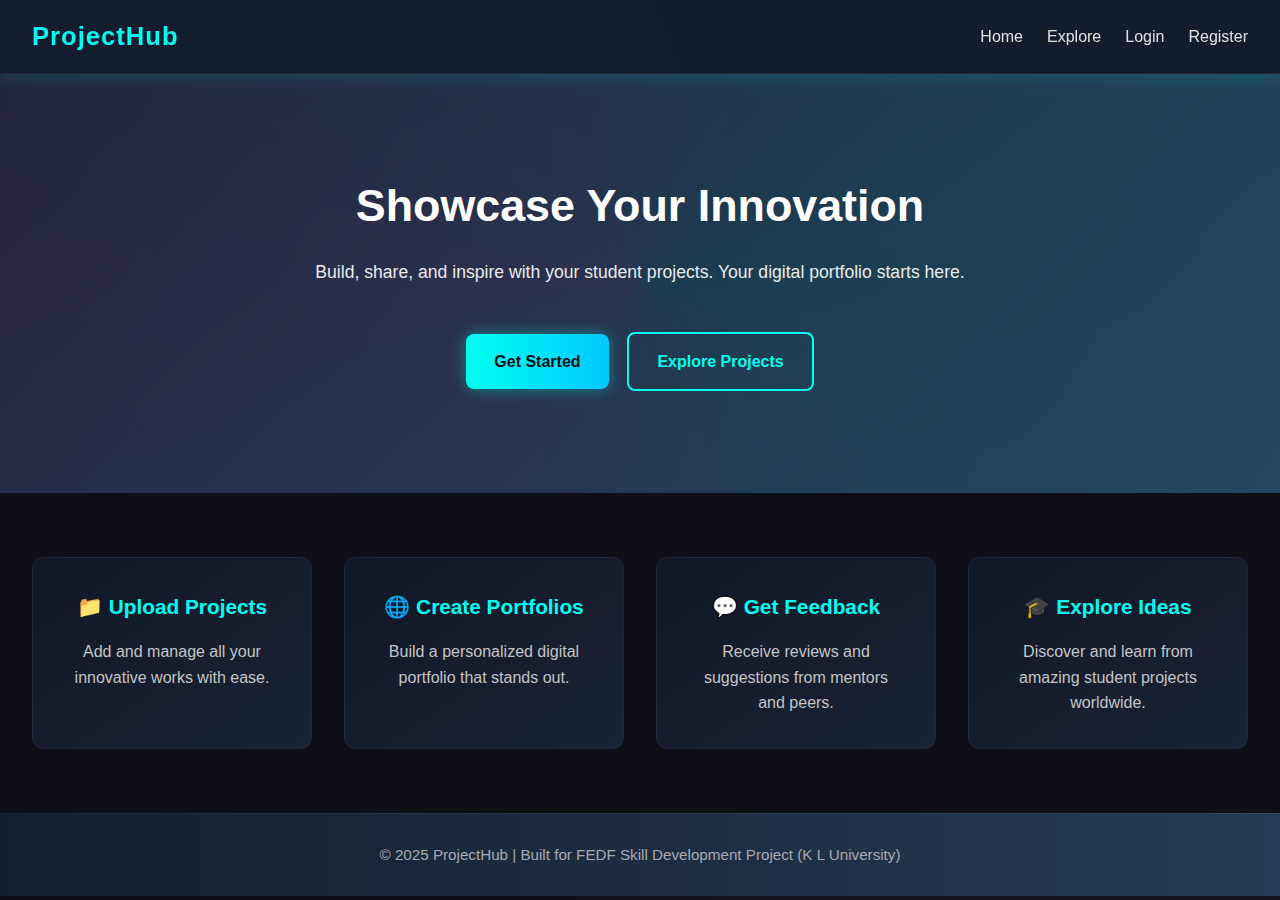
<file: index.html>
<!DOCTYPE html>
<html lang="en">
<head>
  <meta charset="UTF-8" />
  <meta name="viewport" content="width=device-width, initial-scale=1.0" />
  <title>Student Project & Portfolio Platform</title>
  <link rel="stylesheet" href="style1.css">
</head>
<body>

  <nav class="navbar">
    <h1>ProjectHub</h1>
    <ul>
      <li><a href="index.html">Home</a></li>
      <li><a href="explore.html">Explore</a></li>
      <li><a href="login.html">Login</a></li>
      <li><a href="register.html">Register</a></li>
    </ul>
  </nav>

 
  <section class="hero">
    <h2>Showcase Your Innovation</h2>
    <p>Build, share, and inspire with your student projects.  
      Your digital portfolio starts here.</p>
    <a href="register.html" class="btn btn-primary">Get Started</a>
    <a href="explore.html" class="btn btn-outline">Explore Projects</a>
  </section>

  
  <section class="features">
    <div class="feature-card">
      <h3>📁 Upload Projects</h3>
      <p>Add and manage all your innovative works with ease.</p>
    </div>
    <div class="feature-card">
      <h3>🌐 Create Portfolios</h3>
      <p>Build a personalized digital portfolio that stands out.</p>
    </div>
    <div class="feature-card">
      <h3>💬 Get Feedback</h3>
      <p>Receive reviews and suggestions from mentors and peers.</p>
    </div>
    <div class="feature-card">
      <h3>🎓 Explore Ideas</h3>
      <p>Discover and learn from amazing student projects worldwide.</p>
    </div>
  </section>

  
  <footer>
    © 2025 ProjectHub | Built for FEDF Skill Development Project (K L University)
  </footer>

</body>
</html>
</file>
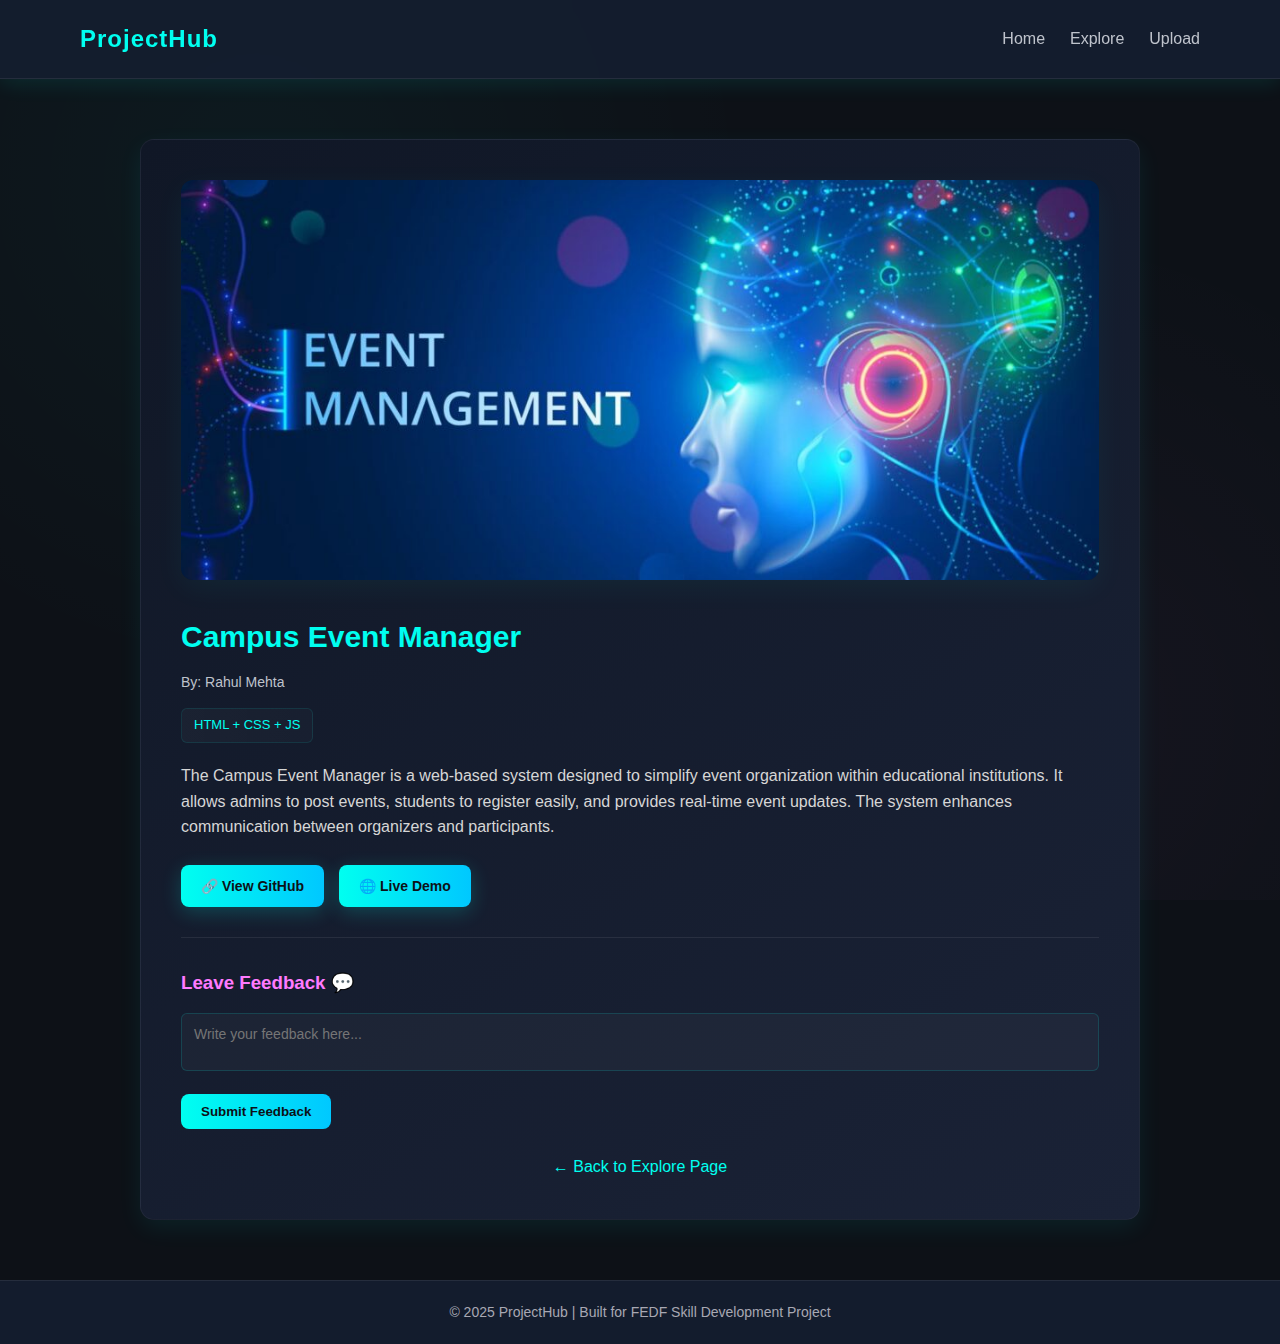
<file: P-Details.html>
<!DOCTYPE html>
<html lang="en">
<head>
  <meta charset="UTF-8">
  <meta name="viewport" content="width=device-width, initial-scale=1.0">
  <title>Project Details | ProjectHub</title>
  <link href="style3.css" rel="stylesheet">
</head>
<body>
  <nav>
    <h1>ProjectHub</h1>
    <ul>
      <li><a href="index.html">Home</a></li>
      <li><a href="explore.html">Explore</a></li>
      <li><a href="upload.html">Upload</a></li>
    </ul>
  </nav>

  
  <div class="project-container">
    <img src="img5.jpg" alt="Project Image" class="project-img">

    <h2 class="project-title">Campus Event Manager</h2>
    <p class="project-author">By: Rahul Mehta</p>
    <span class="tech-tag">HTML + CSS + JS</span>

    <p class="project-desc">
      The Campus Event Manager is a web-based system designed to simplify event organization
      within educational institutions. It allows admins to post events, students to register easily,
      and provides real-time event updates. The system enhances communication between organizers and participants.
    </p>

    <div class="links">
      <a href="#">🔗 View GitHub</a>
      <a href="#">🌐 Live Demo</a>
    </div>

    <!-- Feedback Section -->
    <div class="feedback">
      <h3>Leave Feedback 💬</h3>
      <form>
        <textarea placeholder="Write your feedback here..." required></textarea>
        <button type="submit">Submit Feedback</button>
      </form>
    </div>

    <div class="back-link">
      <p><a href="explore.html">← Back to Explore Page</a></p>
    </div>
  </div>

  <!-- Footer -->
  <footer>
    © 2025 ProjectHub | Built for FEDF Skill Development Project
  </footer>

</body>
</html>
</file>
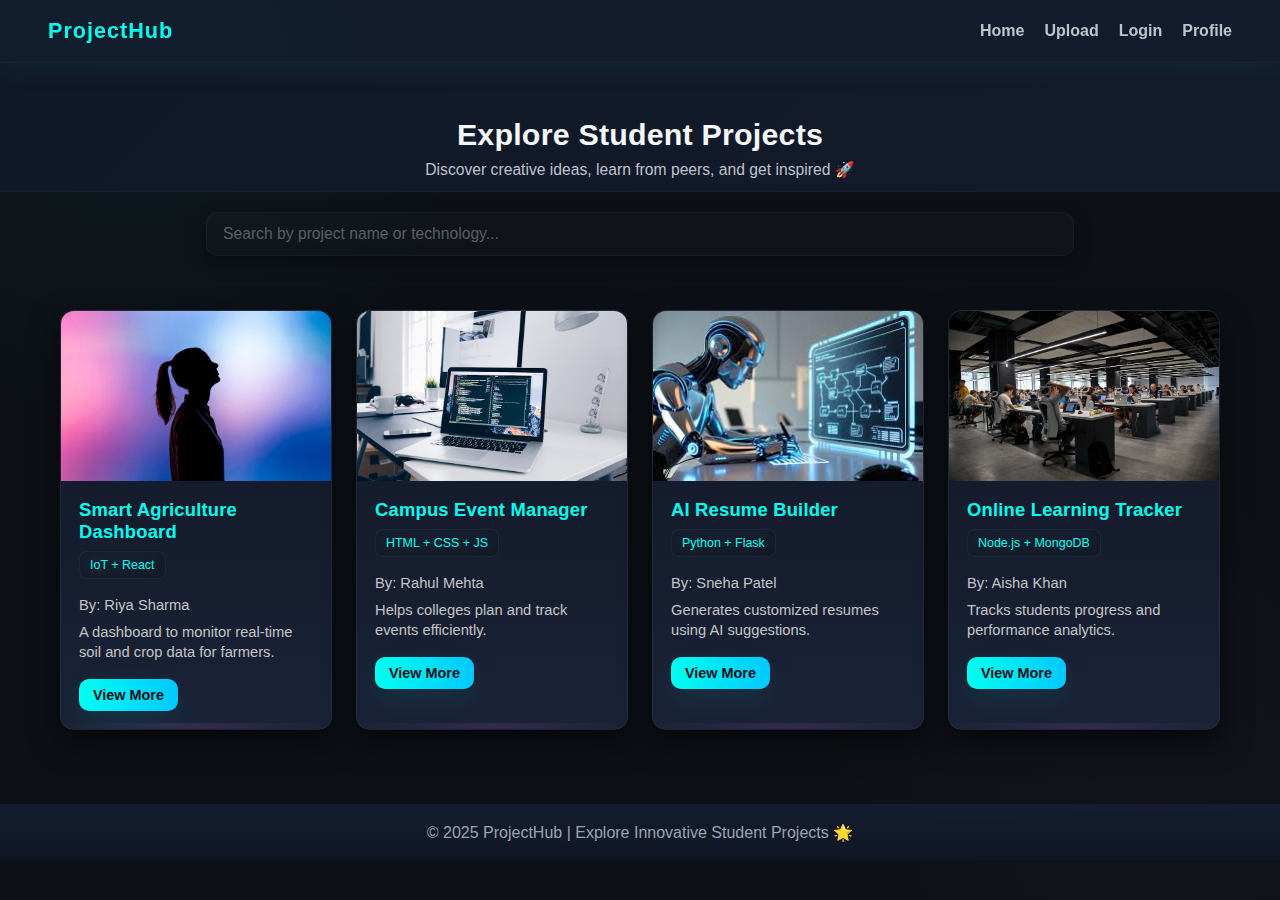
<file: project39/explore.html>
<!DOCTYPE html>
<html lang="en">
<head>
  <meta charset="UTF-8">
  <meta name="viewport" content="width=device-width, initial-scale=1.0">
  <title>Explore Projects | ProjectHub</title>
  <link href="style2.css" rel="stylesheet">
</head>
<body>

  <!-- Navbar -->
  <nav>
    <h1>ProjectHub</h1>
    <ul>
      <li><a href="index.html">Home</a></li>
      <li><a href="upload.html">Upload</a></li>
      <li><a href="login.html">Login</a></li>
      <li><a href="profile.html">Profile</a></li>
    </ul>
  </nav>

  <!-- Header -->
  <section class="header">
    <h2>Explore Student Projects</h2>
    <p>Discover creative ideas, learn from peers, and get inspired 🚀</p>
  </section>

  <!-- Search Bar -->
  <div class="search-bar">
    <input type="text" placeholder="Search by project name or technology...">
  </div>

  <!-- Project Cards -->
  <section class="project-grid">
    <div class="project-card">
      <img src="images/img.jpeg" alt="Project 1">
      <div class="project-content">
        <h3>Smart Agriculture Dashboard</h3>
        <span class="tech">IoT + React</span>
        <p>By: Riya Sharma</p>
        <p>A dashboard to monitor real-time soil and crop data for farmers.</p>
        <a href="#" class="btn">View More</a>
      </div>
    </div>

    <div class="project-card">
      <img src="images/img2.jpeg" alt="Project 2">
      <div class="project-content">
        <h3>Campus Event Manager</h3>
        <span class="tech">HTML + CSS + JS</span>
        <p>By: Rahul Mehta</p>
        <p>Helps colleges plan and track events efficiently.</p>
        <a href="P-Details.html" class="btn">View More</a>
      </div>
    </div>

    <div class="project-card">
      <img src="images/img3.jpeg" alt="Project 3">
      <div class="project-content">
        <h3>AI Resume Builder</h3>
        <span class="tech">Python + Flask</span>
        <p>By: Sneha Patel</p>
        <p>Generates customized resumes using AI suggestions.</p>
        <a href="#" class="btn">View More</a>
      </div>
    </div>

    <div class="project-card">
      <img src="images/img4.jpeg" alt="Project 4">
      <div class="project-content">
        <h3>Online Learning Tracker</h3>
        <span class="tech">Node.js + MongoDB</span>
        <p>By: Aisha Khan</p>
        <p>Tracks students progress and performance analytics.</p>
        <a href="#" class="btn">View More</a>
      </div>
    </div>
  </section>

  <!-- Footer -->
  <footer>
    © 2025 ProjectHub | Explore Innovative Student Projects 🌟
  </footer>

  <script src="js/explore.js"></script>

</body>
</html>
</file>
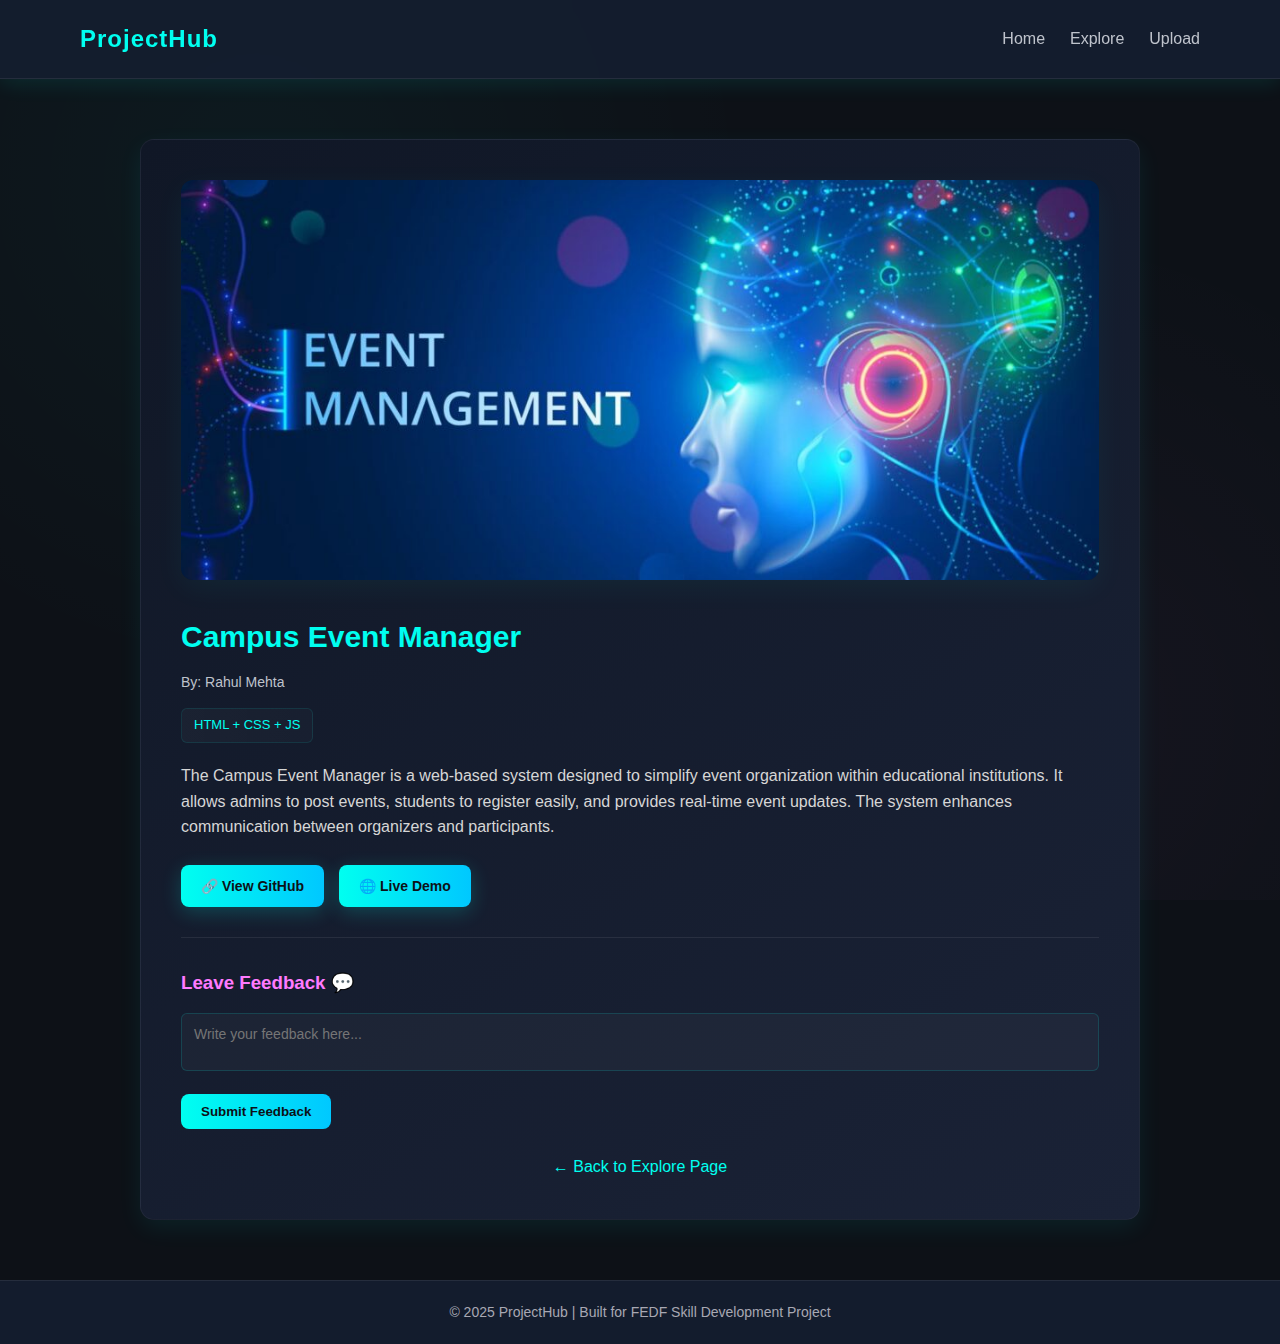
<file: project39/P-Details.html>
<!DOCTYPE html>
<html lang="en">
<head>
  <meta charset="UTF-8">
  <meta name="viewport" content="width=device-width, initial-scale=1.0">
  <title>Project Details | ProjectHub</title>
  <link href="style3.css" rel="stylesheet">
</head>
<body>
  <nav>
    <h1>ProjectHub</h1>
    <ul>
      <li><a href="index.html">Home</a></li>
      <li><a href="explore.html">Explore</a></li>
      <li><a href="upload.html">Upload</a></li>
    </ul>
  </nav>

  
  <div class="project-container">
    <img src="images/img5.jpg" alt="Project Image" class="project-img">

    <h2 class="project-title">Campus Event Manager</h2>
    <p class="project-author">By: Rahul Mehta</p>
    <span class="tech-tag">HTML + CSS + JS</span>

    <p class="project-desc">
      The Campus Event Manager is a web-based system designed to simplify event organization
      within educational institutions. It allows admins to post events, students to register easily,
      and provides real-time event updates. The system enhances communication between organizers and participants.
    </p>

    <div class="links">
      <a href="#">🔗 View GitHub</a>
      <a href="#">🌐 Live Demo</a>
    </div>

    <!-- Feedback Section -->
    <div class="feedback">
      <h3>Leave Feedback 💬</h3>
      <form>
        <textarea placeholder="Write your feedback here..." required></textarea>
        <button type="submit">Submit Feedback</button>
      </form>
    </div>

    <div class="back-link">
      <p><a href="explore.html">← Back to Explore Page</a></p>
    </div>
  </div>

  <!-- Footer -->
  <footer>
    © 2025 ProjectHub | Built for FEDF Skill Development Project
  </footer>

</body>
</html>
</file>
<file: style1.css>
/* ===== Global Styles ===== */
* {
  margin: 0;
  padding: 0;
  box-sizing: border-box;
}

body {
  font-family: 'Poppins', sans-serif;
  line-height: 1.6;
  color: #e0e0e0;
  background-color: #0d1117;
  background-image: radial-gradient(circle at 20% 20%, rgba(0,255,240,0.05), transparent 40%),
                    radial-gradient(circle at 80% 80%, rgba(255,122,255,0.05), transparent 40%);
  background-attachment: fixed;
}

/* ===== Navbar ===== */
.navbar {
  display: flex;
  justify-content: space-between;
  align-items: center;
  background: rgba(20, 30, 48, 0.95);
  backdrop-filter: blur(8px);
  color: #fff;
  padding: 1rem 2rem;
  position: sticky;
  top: 0;
  z-index: 10;
  box-shadow: 0 0 20px rgba(0, 255, 240, 0.2);
  border-bottom: 1px solid rgba(255,255,255,0.05);
}

.navbar h1 {
  font-weight: 700;
  font-size: 1.6rem;
  color: #00fff0;
  letter-spacing: 1px;
}

.navbar ul {
  list-style: none;
  display: flex;
  gap: 1.5rem;
}

.navbar a {
  color: #e0e0e0;
  text-decoration: none;
  font-weight: 500;
  transition: color 0.3s ease, text-shadow 0.3s ease;
}

.navbar a:hover {
  color: #ff7aff;
  text-shadow: 0 0 10px #ff7aff;
}

/* ===== Hero Section ===== */
.hero {
  text-align: center;
  padding: 6rem 2rem;
  background: linear-gradient(135deg, #141e30, #243b55);
  color: #fff;
  position: relative;
  overflow: hidden;
}

.hero::after {
  content: '';
  position: absolute;
  top: -50%;
  left: -50%;
  width: 200%;
  height: 200%;
  background: conic-gradient(from 90deg at 50% 50%, #00fff0, #ff7aff, #00fff0);
  opacity: 0.07;
  animation: rotate 15s linear infinite;
  z-index: 0;
}

@keyframes rotate {
  from { transform: rotate(0deg); }
  to { transform: rotate(360deg); }
}

.hero h2 {
  font-size: 2.8rem;
  font-weight: 700;
  margin-bottom: 1rem;
  position: relative;
  z-index: 1;
}

.hero p {
  font-size: 1.1rem;
  max-width: 650px;
  margin: 0 auto 2.5rem;
  opacity: 0.9;
  position: relative;
  z-index: 1;
}

/* ===== Buttons ===== */
.btn {
  display: inline-block;
  padding: 0.9rem 1.8rem;
  margin: 0.4rem;
  border-radius: 8px;
  text-decoration: none;
  font-weight: 600;
  transition: all 0.3s ease;
  position: relative;
  z-index: 1;
}

.btn-primary {
  background: linear-gradient(90deg, #00fff0, #00c8ff);
  color: #0d1117;
  box-shadow: 0 0 15px rgba(0, 255, 240, 0.4);
}

.btn-primary:hover {
  background: linear-gradient(90deg, #00e5ff, #00ffa3);
  transform: translateY(-3px);
  box-shadow: 0 0 25px rgba(0, 255, 240, 0.6);
}

.btn-outline {
  border: 2px solid #00fff0;
  color: #00fff0;
}

.btn-outline:hover {
  background-color: #00fff0;
  color: #0d1117;
  transform: translateY(-3px);
  box-shadow: 0 0 20px rgba(0,255,240,0.5);
}

/* ===== Features Section ===== */
.features {
  display: grid;
  grid-template-columns: repeat(auto-fit, minmax(250px, 1fr));
  gap: 2rem;
  padding: 4rem 2rem;
  background-color: #0d1117;
}

.feature-card {
  background: linear-gradient(145deg, #101726, #1a2236);
  padding: 2rem;
  border-radius: 12px;
  text-align: center;
  transition: transform 0.3s ease, box-shadow 0.3s ease;
  border: 1px solid rgba(255,255,255,0.05);
  position: relative;
  overflow: hidden;
}

.feature-card:hover {
  transform: translateY(-6px);
  box-shadow: 0 0 20px rgba(0,255,240,0.15);
}

.feature-card h3 {
  font-size: 1.3rem;
  color: #00fff0;
  margin-bottom: 1rem;
}

.feature-card p {
  font-size: 1rem;
  color: #c5c5c5;
}

/* ===== Footer ===== */
footer {
  text-align: center;
  padding: 1.8rem;
  background: linear-gradient(90deg, #141e30, #243b55);
  color: #a9a9b3;
  font-size: 0.95rem;
  border-top: 1px solid rgba(255,255,255,0.05);
}

/* ===== Responsive ===== */
@media (max-width: 768px) {
  .hero h2 {
    font-size: 2.2rem;
  }

  .hero p {
    font-size: 1rem;
  }
}

body {
  animation: fadeIn 0.8s ease-in;
}

@keyframes fadeIn {
  from {
    opacity: 0;
    transform: translateY(10px);
  }
  to {
    opacity: 1;
    transform: translateY(0);
  }
}

/* ===== Custom Scrollbar ===== */
::-webkit-scrollbar {
  width: 8px;
}

::-webkit-scrollbar-track {
  background: #0d1117;
}

::-webkit-scrollbar-thumb {
  background: linear-gradient(#00fff0, #ff7aff);
  border-radius: 10px;
}
</file>
<file: style3.css>
:root {
  --bg: #0d1117;
  --panel-1: #101726;
  --panel-2: #1a2236;
  --cyan: #00fff0;
  --cyan-2: #00c8ff;
  --magenta: #ff7aff;
  --muted: #bfc3cc;
  --glass: rgba(255,255,255,0.03);
  --white: #e6eef6;
}

/* ===== Global ===== */
* {
  margin: 0;
  padding: 0;
  box-sizing: border-box;
  font-family: 'Poppins', sans-serif;
}

body {
  background-color: var(--bg);
  color: var(--white);
  line-height: 1.6;
  background-image:
    radial-gradient(circle at 20% 20%, rgba(0,255,240,0.04), transparent 40%),
    radial-gradient(circle at 80% 80%, rgba(255,122,255,0.04), transparent 40%);
  background-attachment: fixed;
}

/* ===== Navbar ===== */
nav {
  display: flex;
  justify-content: space-between;
  align-items: center;
  padding: 20px 80px;
  background: rgba(20, 30, 48, 0.9);
  backdrop-filter: blur(8px);
  border-bottom: 1px solid rgba(255,255,255,0.08);
  box-shadow: 0 4px 20px rgba(0,255,240,0.1);
  animation: nav-glow 5s ease-in-out infinite;
}

@keyframes nav-glow {
  0%,100% { box-shadow: 0 4px 20px rgba(0,255,240,0.1); }
  50% { box-shadow: 0 6px 25px rgba(255,122,255,0.15); }
}

nav h1 {
  color: var(--cyan);
  font-size: 24px;
  font-weight: 700;
  letter-spacing: 1px;
}

nav ul {
  display: flex;
  list-style: none;
  gap: 25px;
}

nav ul li a {
  text-decoration: none;
  color: var(--muted);
  font-weight: 500;
  transition: color 0.3s, text-shadow 0.3s;
}

nav ul li a:hover {
  color: var(--magenta);
  text-shadow: 0 0 10px var(--magenta);
}

/* ===== Project Container ===== */
.project-container {
  max-width: 1000px;
  margin: 60px auto;
  background: linear-gradient(145deg, var(--panel-1), var(--panel-2));
  border-radius: 14px;
  box-shadow: 0 8px 25px rgba(0,255,240,0.07);
  padding: 40px;
  border: 1px solid rgba(255,255,255,0.05);
}

.project-img {
  width: 100%;
  height: 400px;
  border-radius: 12px;
  object-fit: cover;
  margin-bottom: 25px;
  box-shadow: 0 8px 30px rgba(0,255,240,0.05);
}

.project-title {
  color: var(--cyan);
  font-size: 30px;
  margin-bottom: 10px;
}

.project-author {
  color: var(--muted);
  font-size: 14px;
  margin-bottom: 15px;
}

.tech-tag {
  display: inline-block;
  background: linear-gradient(90deg, rgba(255,255,255,0.03), rgba(255,255,255,0.02));
  color: var(--cyan);
  padding: 6px 12px;
  border-radius: 6px;
  font-size: 13px;
  border: 1px solid rgba(0,255,240,0.1);
  margin-bottom: 20px;
}

.project-desc {
  font-size: 16px;
  color: #d6d6d6;
  margin-bottom: 25px;
}

/* ===== Links Section ===== */
.links {
  display: flex;
  gap: 15px;
  margin-bottom: 30px;
}

.links a {
  text-decoration: none;
  background: linear-gradient(90deg, var(--cyan), var(--cyan-2));
  color: #0d1117;
  padding: 10px 20px;
  border-radius: 8px;
  font-size: 14px;
  font-weight: 600;
  transition: all 0.3s ease;
  box-shadow: 0 5px 20px rgba(0,255,240,0.2);
}

.links a:hover {
  transform: translateY(-3px);
  box-shadow: 0 8px 30px rgba(0,255,240,0.3);
}

/* ===== Feedback Section ===== */
.feedback {
  border-top: 1px solid rgba(255,255,255,0.08);
  padding-top: 30px;
  margin-top: 20px;
}

.feedback h3 {
  color: var(--magenta);
  margin-bottom: 15px;
}

textarea {
  width: 100%;
  padding: 12px;
  border: 1px solid rgba(0,255,240,0.15);
  background: rgba(255,255,255,0.03);
  color: var(--white);
  border-radius: 6px;
  font-size: 14px;
  margin-bottom: 15px;
  resize: none;
  transition: border-color 0.3s, box-shadow 0.3s;
}

textarea:focus {
  outline: none;
  border-color: var(--cyan);
  box-shadow: 0 0 15px rgba(0,255,240,0.2);
}

button {
  background: linear-gradient(90deg, var(--cyan), var(--cyan-2));
  color: #0d1117;
  border: none;
  padding: 10px 20px;
  border-radius: 8px;
  cursor: pointer;
  font-weight: 600;
  transition: all 0.3s ease;
}

button:hover {
  transform: translateY(-3px);
  box-shadow: 0 0 20px rgba(0,255,240,0.4);
}

/* ===== Back Link ===== */
.back-link {
  text-align: center;
  margin-top: 25px;
}

.back-link a {
  color: var(--cyan);
  text-decoration: none;
  font-weight: 500;
  transition: color 0.3s;
}

.back-link a:hover {
  color: var(--magenta);
  text-shadow: 0 0 10px var(--magenta);
}

/* ===== Footer ===== */
footer {
  text-align: center;
  padding: 20px;
  font-size: 14px;
  color: #a8a8b3;
  background: rgba(20,30,48,0.9);
  border-top: 1px solid rgba(255,255,255,0.08);
  animation: footer-pulse 6s ease-in-out infinite;
}

@keyframes footer-pulse {
  0%,100% { box-shadow: inset 0 0 0 rgba(0,0,0,0); }
  50% { box-shadow: inset 0 4px 20px rgba(0,255,240,0.04); }
}

/* ===== Responsive ===== */
@media (max-width: 768px) {
  nav {
    flex-direction: column;
    padding: 15px 30px;
  }

  nav ul {
    flex-direction: column;
    align-items: center;
    gap: 10px;
  }

  .project-container {
    margin: 20px;
    padding: 20px;
  }

  .project-img {
    height: 250px;
  }
}
</file>
<file: project39/style2.css>
:root{
  --bg: #0d1117;
  --panel-1: #101726;
  --panel-2: #1a2236;
  --cyan: #00fff0;
  --cyan-2: #00c8ff;
  --magenta: #ff7aff;
  --muted: #bfc3cc;
  --glass: rgba(255,255,255,0.03);
}

/* ===== Base ===== */
*{ box-sizing: border-box; margin:0; padding:0; font-family: 'Poppins', sans-serif; }
html,body{ height:100%; }
body{
  background-color: var(--bg);
  color: #e6eef6;
  -webkit-font-smoothing:antialiased;
  background-image:
    radial-gradient(circle at 10% 10%, rgba(0,255,240,0.03), transparent 25%),
    radial-gradient(circle at 90% 90%, rgba(255,122,255,0.02), transparent 25%);
  background-attachment: fixed;
}

/* ===== NAVBAR ===== */
nav{
  display:flex;
  justify-content:space-between;
  align-items:center;
  gap:16px;
  padding:18px 48px;
  background: rgba(20,30,48,0.85);
  backdrop-filter: blur(6px);
  position: sticky;
  top: 0;
  z-index: 50;
  border-bottom: 1px solid rgba(255,255,255,0.04);
  box-shadow: 0 6px 30px rgba(0,255,240,0.06);
  animation: nav-glow 4s ease-in-out infinite;
}
@keyframes nav-glow{
  0% { box-shadow: 0 6px 30px rgba(0,255,240,0.04);}
  50%{ box-shadow: 0 10px 40px rgba(255,122,255,0.05);}
  100%{ box-shadow: 0 6px 30px rgba(0,255,240,0.04);}
}

nav h1{
  color: var(--cyan);
  font-size:1.35rem;
  letter-spacing: 1px;
  font-weight:700;
}

nav ul{
  display:flex;
  list-style:none;
  gap:20px;
  align-items:center;
}

nav a{
  color: var(--muted);
  text-decoration:none;
  font-weight:600;
  transition: color .25s, text-shadow .25s;
}
nav a:hover{
  color: var(--magenta);
  text-shadow: 0 0 8px var(--magenta);
}

/* ===== HEADER (small hero) ===== */
.header{
  text-align:center;
  padding:54px 20px 12px 20px;
  background: linear-gradient(135deg, #111827 0%, #131a2b 100%);
  border-bottom: 1px solid rgba(255,255,255,0.02);
}
.header h2{
  color: #f4f7fb;
  font-size:1.9rem;
  margin-bottom:8px;
  letter-spacing: 0.2px;
}
.header p{
  color: var(--muted);
  font-size:0.98rem;
}

/* ===== SEARCH BAR ===== */
.search-bar{
  display:flex;
  justify-content:center;
  padding:20px;
}
.search-bar input{
  width:70%;
  max-width:900px;
  background: linear-gradient(180deg, rgba(255,255,255,0.02), rgba(255,255,255,0.01));
  border: 1px solid rgba(0,255,240,0.06);
  color: #eafcff;
  padding:12px 16px;
  border-radius:12px;
  outline:none;
  font-size:0.98rem;
  transition: box-shadow .2s, transform .08s, border-color .2s;
  box-shadow: 0 6px 18px rgba(0,0,0,0.35);
}
.search-bar input::placeholder{ color: rgba(230,238,246,0.35); }
.search-bar input:focus{
  border-color: rgba(0,255,240,0.45);
  box-shadow: 0 8px 28px rgba(0,255,240,0.08);
  transform: translateY(-2px);
}

/* ===== PROJECT GRID ===== */
.project-grid{
  display:grid;
  grid-template-columns: repeat(auto-fit, minmax(280px, 1fr));
  gap:22px;
  padding:34px 60px;
  max-width: 1400px;
  margin: 0 auto 40px;
}

/* Card */
.project-card{
  background: linear-gradient(180deg, var(--panel-1) 0%, var(--panel-2) 100%);
  border-radius:14px;
  overflow:hidden;
  box-shadow: 0 10px 30px rgba(2,6,23,0.65);
  border: 1px solid rgba(255,255,255,0.03);
  transition: transform .28s cubic-bezier(.2,.9,.3,1), box-shadow .28s;
  position:relative;
}

.project-card {
  background: linear-gradient(180deg, var(--panel-1), var(--panel-2));
  border-radius: 14px;
  overflow: hidden;
  box-shadow: 0 10px 30px rgba(0,0,0,0.6);
  transition: transform 0.3s ease, box-shadow 0.3s ease;
}

.project-card:hover {
  transform: translateY(-10px) scale(1.02);
  box-shadow: 0 20px 45px rgba(0,255,240,0.18);
}


/* Image */
.project-card img{
  width:100%;
  height:170px;
  object-fit:cover;
  display:block;
  filter: contrast(1.02) saturate(1.05);
}

/* Content */
.project-content{
  padding:18px;
}
.project-content h3{
  margin-bottom:10px;
  color: var(--cyan);
  font-size:1.15rem;
  letter-spacing: 0.2px;
}
.project-content p{
  margin:6px 0;
  color: var(--muted);
  font-size:0.95rem;
}

/* Tech Badge */
.tech{
  display:inline-block;
  padding:6px 10px;
  background: linear-gradient(90deg, rgba(255,255,255,0.02), rgba(255,255,255,0.01));
  color: var(--cyan);
  border-radius:8px;
  font-size:0.78rem;
  margin-bottom:10px;
  border: 1px solid rgba(0,255,240,0.05);
  box-shadow: inset 0 -6px 18px rgba(0,0,0,0.25);
}

/* Button */
.btn{
  display:inline-block;
  text-decoration:none;
  padding:8px 14px;
  border-radius:10px;
  font-weight:700;
  font-size:0.9rem;
  margin-top:10px;
  background: linear-gradient(90deg, var(--cyan), var(--cyan-2));
  color: #071018;
  border: none;
  box-shadow: 0 10px 30px rgba(0,255,240,0.09);
  transition: transform .18s, box-shadow .18s;
}
.btn:hover{
  transform: translateY(-4px);
  box-shadow: 0 20px 50px rgba(0,255,240,0.16);
}

/* Card Accent (subtle magenta glow) */
.project-card::after{
  content:'';
  position:absolute;
  inset: auto 0 0 0;
  height:6px;
  background: linear-gradient(90deg, rgba(0,255,240,0.0), rgba(255,122,255,0.12), rgba(0,255,240,0.0));
  opacity:0.9;
  transform-origin:center;
}

/* ===== FOOTER ===== */
footer{
  padding:18px 24px;
  text-align:center;
  color: #9da3b0;
  background: linear-gradient(180deg, rgba(20,30,48,0.9), rgba(16,22,38,0.95));
  border-top: 1px solid rgba(255,255,255,0.03);
  animation: footer-pulse 6s ease-in-out infinite;
}
@keyframes footer-pulse{
  0% { box-shadow: inset 0 0 0 rgba(0,0,0,0); }
  50%{ box-shadow: inset 0 4px 20px rgba(0,255,240,0.02); }
  100%{ box-shadow: inset 0 0 0 rgba(0,0,0,0); }
}

/* ===== Responsive ===== */
@media (max-width: 980px){
  nav{ padding:16px 28px; }
  .search-bar input{ width:88%; }
  .project-grid{ padding:28px 28px; }
  .header{ padding:46px 16px 10px 16px; }
}
@media (max-width: 560px){
  nav{ flex-direction:column; gap:10px; align-items:flex-start; padding:12px 18px; }
  nav ul{ gap:12px; }
  .header h2{ font-size:1.4rem; }
  .project-card img{ height:140px; }
  .project-grid{ gap:16px; padding:18px 16px; }
}

body {
  animation: fadeIn 0.8s ease-in;
}

@keyframes fadeIn {
  from {
    opacity: 0;
    transform: translateY(10px);
  }
  to {
    opacity: 1;
    transform: translateY(0);
  }
}

/* ===== Custom Scrollbar ===== */
::-webkit-scrollbar {
  width: 8px;
}

::-webkit-scrollbar-track {
  background: #0d1117;
}

::-webkit-scrollbar-thumb {
  background: linear-gradient(#00fff0, #ff7aff);
  border-radius: 10px;
}










/* ===============================
   PROFILE PAGE STYLES
   =============================== */

/* Profile Header */
.profile-header {
  max-width: 900px;
  margin: 50px auto 30px;
  padding: 40px;
  background: linear-gradient(145deg, #101726, #1a2236);
  border-radius: 16px;
  text-align: center;
  box-shadow: 0 10px 35px rgba(0,255,240,0.08);
  border: 1px solid rgba(255,255,255,0.05);
}

.profile-img {
  width: 130px;
  height: 130px;
  border-radius: 50%;
  object-fit: cover;
  border: 3px solid #00fff0;
  box-shadow: 0 0 20px rgba(0,255,240,0.4);
  margin-bottom: 15px;
}

.profile-name {
  font-size: 1.9rem;
  color: #00fff0;
  margin-bottom: 6px;
}

.profile-role {
  font-size: 1rem;
  color: #bfc3cc;
  margin-bottom: 14px;
}

.bio {
  font-size: 0.95rem;
  color: #d6d6d6;
  max-width: 650px;
  margin: 0 auto 18px;
  line-height: 1.6;
}

/* Contact Links */
.contact-links {
  display: flex;
  justify-content: center;
  gap: 18px;
  flex-wrap: wrap;
}

.contact-links a {
  text-decoration: none;
  padding: 8px 14px;
  font-size: 0.9rem;
  color: #00fff0;
  border: 1px solid rgba(0,255,240,0.25);
  border-radius: 10px;
  transition: all 0.3s ease;
  background: rgba(255,255,255,0.03);
}

.contact-links a:hover {
  background: #00fff0;
  color: #0d1117;
  box-shadow: 0 0 15px rgba(0,255,240,0.6);
  transform: translateY(-2px);
}

/* ===============================
   PROJECT SECTION
   =============================== */

.project-section {
  max-width: 1200px;
  margin: 40px auto 60px;
  padding: 0 40px;
}

.project-section h2 {
  color: #ff7aff;
  margin-bottom: 25px;
  font-size: 1.6rem;
  text-align: center;
}

/* Grid */
.project-grid {
  display: grid;
  grid-template-columns: repeat(auto-fit, minmax(260px, 1fr));
  gap: 24px;
}

/* Cards (used by JS) */
.project-card {
  background: linear-gradient(180deg, #101726, #1a2236);
  border-radius: 14px;
  overflow: hidden;
  box-shadow: 0 12px 30px rgba(0,0,0,0.6);
  transition: transform 0.3s ease, box-shadow 0.3s ease;
  border: 1px solid rgba(255,255,255,0.05);
}

.project-card:hover {
  transform: translateY(-10px) scale(1.02);
  box-shadow: 0 20px 45px rgba(0,255,240,0.18);
}

.project-card img {
  width: 100%;
  height: 170px;
  object-fit: cover;
  display: block;
}

/* Card Content */
.project-content {
  padding: 18px;
}

.project-content h3 {
  color: #00fff0;
  font-size: 1.15rem;
  margin-bottom: 8px;
}

.project-content p {
  color: #c5c5c5;
  font-size: 0.92rem;
  line-height: 1.4;
}

/* ===============================
   RESPONSIVE
   =============================== */

@media (max-width: 768px) {
  .profile-header {
    padding: 30px 20px;
    margin: 30px 15px;
  }

  .project-section {
    padding: 0 20px;
  }

  .profile-name {
    font-size: 1.6rem;
  }
}
</file>
<file: project39/style3.css>
:root {
  --bg: #0d1117;
  --panel-1: #101726;
  --panel-2: #1a2236;
  --cyan: #00fff0;
  --cyan-2: #00c8ff;
  --magenta: #ff7aff;
  --muted: #bfc3cc;
  --glass: rgba(255,255,255,0.03);
  --white: #e6eef6;
}

/* ===== Global ===== */
* {
  margin: 0;
  padding: 0;
  box-sizing: border-box;
  font-family: 'Poppins', sans-serif;
}

body {
  background-color: var(--bg);
  color: var(--white);
  line-height: 1.6;
  background-image:
    radial-gradient(circle at 20% 20%, rgba(0,255,240,0.04), transparent 40%),
    radial-gradient(circle at 80% 80%, rgba(255,122,255,0.04), transparent 40%);
  background-attachment: fixed;
}

/* ===== Navbar ===== */
nav {
  display: flex;
  justify-content: space-between;
  align-items: center;
  padding: 20px 80px;
  background: rgba(20, 30, 48, 0.9);
  backdrop-filter: blur(8px);
  border-bottom: 1px solid rgba(255,255,255,0.08);
  box-shadow: 0 4px 20px rgba(0,255,240,0.1);
  animation: nav-glow 5s ease-in-out infinite;
}

@keyframes nav-glow {
  0%,100% { box-shadow: 0 4px 20px rgba(0,255,240,0.1); }
  50% { box-shadow: 0 6px 25px rgba(255,122,255,0.15); }
}

nav h1 {
  color: var(--cyan);
  font-size: 24px;
  font-weight: 700;
  letter-spacing: 1px;
}

nav ul {
  display: flex;
  list-style: none;
  gap: 25px;
}

nav ul li a {
  text-decoration: none;
  color: var(--muted);
  font-weight: 500;
  transition: color 0.3s, text-shadow 0.3s;
}

nav ul li a:hover {
  color: var(--magenta);
  text-shadow: 0 0 10px var(--magenta);
}

/* ===== Project Container ===== */
.project-container {
  max-width: 1000px;
  margin: 60px auto;
  background: linear-gradient(145deg, var(--panel-1), var(--panel-2));
  border-radius: 14px;
  box-shadow: 0 8px 25px rgba(0,255,240,0.07);
  padding: 40px;
  border: 1px solid rgba(255,255,255,0.05);
}

.project-img {
  width: 100%;
  height: 400px;
  border-radius: 12px;
  object-fit: cover;
  margin-bottom: 25px;
  box-shadow: 0 8px 30px rgba(0,255,240,0.05);
}

.project-title {
  color: var(--cyan);
  font-size: 30px;
  margin-bottom: 10px;
}

.project-author {
  color: var(--muted);
  font-size: 14px;
  margin-bottom: 15px;
}

.tech-tag {
  display: inline-block;
  background: linear-gradient(90deg, rgba(255,255,255,0.03), rgba(255,255,255,0.02));
  color: var(--cyan);
  padding: 6px 12px;
  border-radius: 6px;
  font-size: 13px;
  border: 1px solid rgba(0,255,240,0.1);
  margin-bottom: 20px;
}

.project-desc {
  font-size: 16px;
  color: #d6d6d6;
  margin-bottom: 25px;
}

/* ===== Links Section ===== */
.links {
  display: flex;
  gap: 15px;
  margin-bottom: 30px;
}

.links a {
  text-decoration: none;
  background: linear-gradient(90deg, var(--cyan), var(--cyan-2));
  color: #0d1117;
  padding: 10px 20px;
  border-radius: 8px;
  font-size: 14px;
  font-weight: 600;
  transition: all 0.3s ease;
  box-shadow: 0 5px 20px rgba(0,255,240,0.2);
}

.links a:hover {
  transform: translateY(-3px);
  box-shadow: 0 8px 30px rgba(0,255,240,0.3);
}

/* ===== Feedback Section ===== */
.feedback {
  border-top: 1px solid rgba(255,255,255,0.08);
  padding-top: 30px;
  margin-top: 20px;
}

.feedback h3 {
  color: var(--magenta);
  margin-bottom: 15px;
}

textarea {
  width: 100%;
  padding: 12px;
  border: 1px solid rgba(0,255,240,0.15);
  background: rgba(255,255,255,0.03);
  color: var(--white);
  border-radius: 6px;
  font-size: 14px;
  margin-bottom: 15px;
  resize: none;
  transition: border-color 0.3s, box-shadow 0.3s;
}

textarea:focus {
  outline: none;
  border-color: var(--cyan);
  box-shadow: 0 0 15px rgba(0,255,240,0.2);
}

button {
  background: linear-gradient(90deg, var(--cyan), var(--cyan-2));
  color: #0d1117;
  border: none;
  padding: 10px 20px;
  border-radius: 8px;
  cursor: pointer;
  font-weight: 600;
  transition: all 0.3s ease;
}

button:hover {
  transform: translateY(-3px);
  box-shadow: 0 0 20px rgba(0,255,240,0.4);
}

/* ===== Back Link ===== */
.back-link {
  text-align: center;
  margin-top: 25px;
}

.back-link a {
  color: var(--cyan);
  text-decoration: none;
  font-weight: 500;
  transition: color 0.3s;
}

.back-link a:hover {
  color: var(--magenta);
  text-shadow: 0 0 10px var(--magenta);
}

/* ===== Footer ===== */
footer {
  text-align: center;
  padding: 20px;
  font-size: 14px;
  color: #a8a8b3;
  background: rgba(20,30,48,0.9);
  border-top: 1px solid rgba(255,255,255,0.08);
  animation: footer-pulse 6s ease-in-out infinite;
}

@keyframes footer-pulse {
  0%,100% { box-shadow: inset 0 0 0 rgba(0,0,0,0); }
  50% { box-shadow: inset 0 4px 20px rgba(0,255,240,0.04); }
}

/* ===== Responsive ===== */
@media (max-width: 768px) {
  nav {
    flex-direction: column;
    padding: 15px 30px;
  }

  nav ul {
    flex-direction: column;
    align-items: center;
    gap: 10px;
  }

  .project-container {
    margin: 20px;
    padding: 20px;
  }

  .project-img {
    height: 250px;
  }
}
</file>
